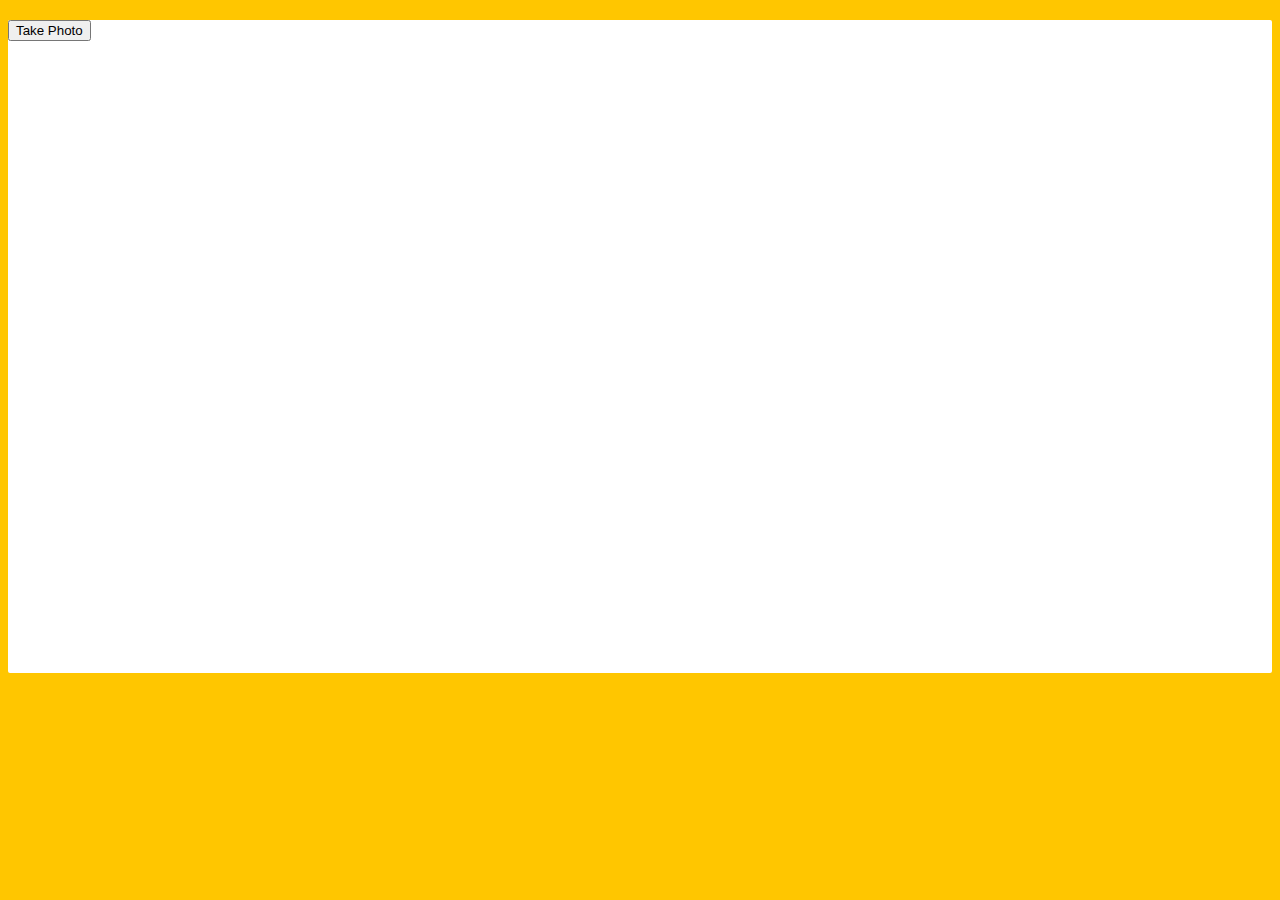
<file: Not Completed/19 - Webcam Fun/index.html>
<!DOCTYPE html>
<html lang="en">
<head>
  <meta charset="UTF-8">
  <title>Get User Media Code Along!</title>
  <link rel="stylesheet" href="style.css">
  <link rel="icon" href="https://fav.farm/🔥" />
</head>
<body>

  <div class="photobooth">
    <div class="controls">
      <button onClick="takePhoto()">Take Photo</button>
<!--       <div class="rgb">
        <label for="rmin">Red Min:</label>
        <input type="range" min=0 max=255 name="rmin">
        <label for="rmax">Red Max:</label>
        <input type="range" min=0 max=255 name="rmax">

        <br>

        <label for="gmin">Green Min:</label>
        <input type="range" min=0 max=255 name="gmin">
        <label for="gmax">Green Max:</label>
        <input type="range" min=0 max=255 name="gmax">

        <br>

        <label for="bmin">Blue Min:</label>
        <input type="range" min=0 max=255 name="bmin">
        <label for="bmax">Blue Max:</label>
        <input type="range" min=0 max=255 name="bmax">
      </div> -->
    </div>

    <canvas class="photo"></canvas>
    <video class="player"></video>
    <div class="strip"></div>
  </div>

  <audio class="snap" src="./snap.mp3" hidden></audio>

  <script src="scripts.js"></script>

</body>
</html>
</file>
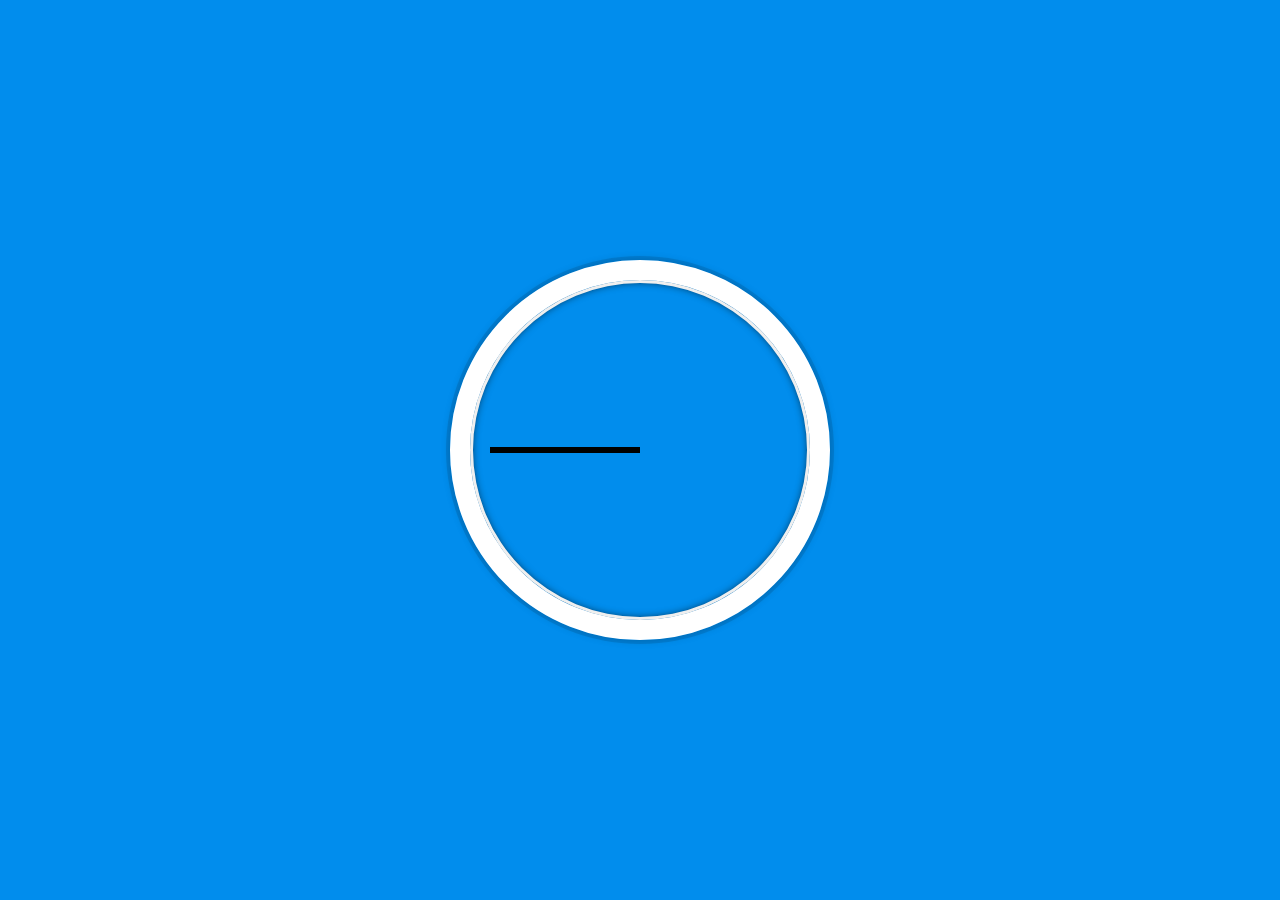
<file: 02 - JS and CSS Clock/index-START.html>
<!DOCTYPE html>
<html lang="en">
  <head>
    <meta charset="UTF-8" />
    <title>JS + CSS Clock</title>
    <link rel="icon" href="https://fav.farm/🔥" />
  </head>
  <body>
    <div class="clock">
      <div class="clock-face">
        <div class="hand hour-hand"></div>
        <div class="hand min-hand"></div>
        <div class="hand second-hand"></div>
      </div>
    </div>

    <style>
      html {
        background: #018ded url(https://unsplash.it/1500/1000?image=881&blur=5);
        background-size: cover;
        font-family: "helvetica neue";
        text-align: center;
        font-size: 10px;
      }

      body {
        margin: 0;
        font-size: 2rem;
        display: flex;
        flex: 1;
        min-height: 100vh;
        align-items: center;
      }

      .clock {
        width: 30rem;
        height: 30rem;
        border: 20px solid white;
        border-radius: 50%;
        margin: 50px auto;
        position: relative;
        padding: 2rem;
        box-shadow: 0 0 0 4px rgba(0, 0, 0, 0.1), inset 0 0 0 3px #efefef,
          inset 0 0 10px black, 0 0 10px rgba(0, 0, 0, 0.2);
      }

      .clock-face {
        position: relative;
        width: 100%;
        height: 100%;
        transform: translateY(
          -3px
        ); /* account for the height of the clock hands */
      }

      .hand {
        width: 50%;
        height: 6px;
        background: black;
        position: absolute;
        top: 50%;
        transform-origin: right;
      }
    </style>

    <script>
      const secondHand = document.querySelector(".second-hand");
      const minsHand = document.querySelector(".min-hand");
      const hourHand = document.querySelector(".hour-hand");

      function updateClock(){
        const now = new Date();
        const seconds = now.getSeconds();
        const minutes = now.getMinutes();
        const hours = now.getHours();

        const s_hand_rotation_deg = 6*seconds + 90;
        // 60 sec = 360 deg ----> 1 sec = 360/60 = 6 deg ----> s sec = 6*s deg 

        const m_hand_rotation_deg = (6*minutes) + (seconds/10) + 90;
        // just like above, m min = 6*m deg + {seconds extra (?) angle}
        // extra angle ===> 1 min = 6 deg ----> 60 sec = 6 deg movement ----> 1 sec = 1/10 deg movement -----> s sec = s/10 deg movement

        const h_hand_rotation_deg = (30*hours) + (minutes/2) + 90;
        // figure it out yourself, i aint wrtiting all that

        secondHand.style.transform = `rotate(${s_hand_rotation_deg}deg)`;
        minsHand.style.transform = `rotate(${m_hand_rotation_deg}deg)`;
        hourHand.style.transform = `rotate(${h_hand_rotation_deg}deg)`;
      }

      setInterval(updateClock, 1000);
    </script>
  </body>
</html>
</file>
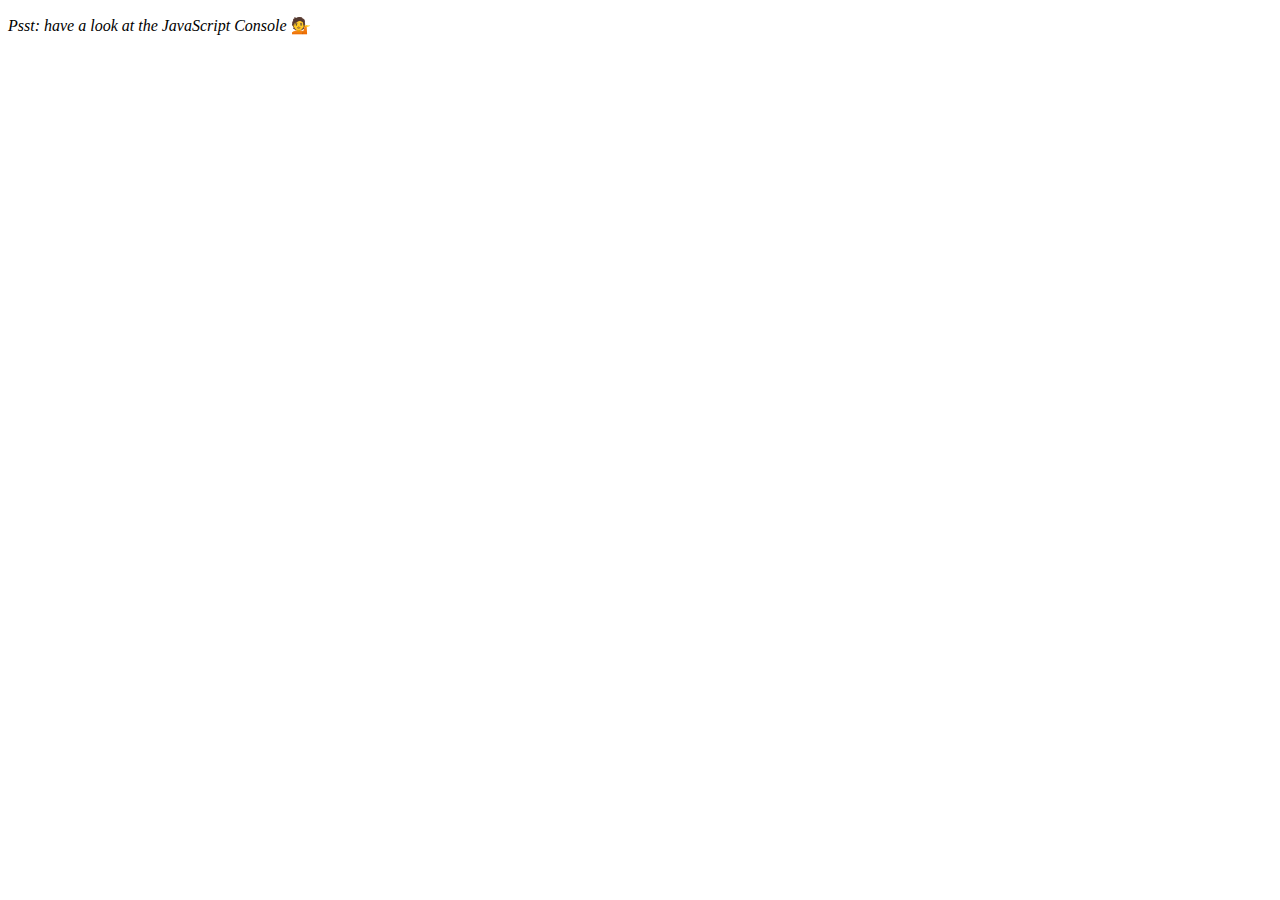
<file: 04 - Array Cardio Day 1/index-START.html>
<!DOCTYPE html>
<html lang="en">
<head>
  <meta charset="UTF-8">
  <title>Array Cardio 💪</title>
  <link rel="icon" href="https://fav.farm/🔥" />
</head>
<body>
  <p><em>Psst: have a look at the JavaScript Console</em> 💁</p>
  <script>
    // Get your shorts on - this is an array workout!
    // ## Array Cardio Day 1

    // Some data we can work with

    const inventors = [
      { first: 'Albert', last: 'Einstein', year: 1879, passed: 1955 },
      { first: 'Isaac', last: 'Newton', year: 1643, passed: 1727 },
      { first: 'Galileo', last: 'Galilei', year: 1564, passed: 1642 },
      { first: 'Marie', last: 'Curie', year: 1867, passed: 1934 },
      { first: 'Johannes', last: 'Kepler', year: 1571, passed: 1630 },
      { first: 'Nicolaus', last: 'Copernicus', year: 1473, passed: 1543 },
      { first: 'Max', last: 'Planck', year: 1858, passed: 1947 },
      { first: 'Katherine', last: 'Blodgett', year: 1898, passed: 1979 },
      { first: 'Ada', last: 'Lovelace', year: 1815, passed: 1852 },
      { first: 'Sarah E.', last: 'Goode', year: 1855, passed: 1905 },
      { first: 'Lise', last: 'Meitner', year: 1878, passed: 1968 },
      { first: 'Hanna', last: 'Hammarström', year: 1829, passed: 1909 }
    ];

    const people = [
      'Bernhard, Sandra', 'Bethea, Erin', 'Becker, Carl', 'Bentsen, Lloyd', 'Beckett, Samuel', 'Blake, William', 'Berger, Ric', 'Beddoes, Mick', 'Beethoven, Ludwig',
      'Belloc, Hilaire', 'Begin, Menachem', 'Bellow, Saul', 'Benchley, Robert', 'Blair, Robert', 'Benenson, Peter', 'Benjamin, Walter', 'Berlin, Irving',
      'Benn, Tony', 'Benson, Leana', 'Bent, Silas', 'Berle, Milton', 'Berry, Halle', 'Biko, Steve', 'Beck, Glenn', 'Bergman, Ingmar', 'Black, Elk', 'Berio, Luciano',
      'Berne, Eric', 'Berra, Yogi', 'Berry, Wendell', 'Bevan, Aneurin', 'Ben-Gurion, David', 'Bevel, Ken', 'Biden, Joseph', 'Bennington, Chester', 'Bierce, Ambrose',
      'Billings, Josh', 'Birrell, Augustine', 'Blair, Tony', 'Beecher, Henry', 'Biondo, Frank'
    ];
    
    // Array.prototype.filter()
    // 1. Filter the list of inventors for those who were born in the 1500's
    const in1500s = inventors.filter(inventor =>inventor.year >= 1500 && inventor.year<1600);
    console.log(in1500s);

    // Array.prototype.map()
    // 2. Give us an array of the inventors first and last names
    const fullNames = inventors.map(inventor => {
      const name = `${inventor.first} ${inventor.last}`;
      return name;
    })
    console.log(fullNames);
    

    // Array.prototype.sort()
    // 3. Sort the inventors by birthdate, oldest to youngest
    const orderedByBirth = inventors.sort((first, second) => first.year>second.year ? 1 : -1);
    console.table(orderedByBirth);

    // Array.prototype.reduce()
    // 4. How many years did all the inventors live all together?
    const totalAge = inventors.reduce((previousTotal, inventor)=>previousTotal+=(inventor.passed - inventor.year),0);
    console.log(`Total age is : ${totalAge}`);

    // 5. Sort the inventors by years lived
    const orderedByAge = inventors.sort((first, second) => {
      const firstAge = first.passed - first.year;
      const secondAge = second.passed - second.year;
      // return firstAge - secondAge;     //this gives us the ascending order
      return secondAge - firstAge;
    })
    console.table(orderedByAge);

    // 6. create a list of Boulevards in Paris that contain 'de' anywhere in the name
    // https://en.wikipedia.org/wiki/Category:Boulevards_in_Paris
    // const container = document.querySelector('.mw-category');
    // const links = Array.from(container.querySelectorAll('a'));
    // if(links){
    //   const de = links.map(link => link.textContent)
    //                 .filter(linkText => linkText.includes('de'));
    // console.log(de);
    // }

    // 7. sort Exercise
    // Sort the people alphabetically by last name
    const sortByLastNames = people.sort((a, b) => {
      const [aLastName, aFirsttName] = a.split(', ');
      const [bLastName, bFirstName] = b.split(', ');
      // return aLastName - bLastName;    //doesnt work because one can not subtract strings
      return aLastName > bLastName ? 1 : -1
    })
    console.log(sortByLastNames);

    // 8. Reduce Exercise
    // Sum up the instances of each of these
    const data = ['car', 'car', 'truck', 'truck', 'bike', 'walk', 'car', 'van', 'bike', 'walk', 'car', 'van', 'car', 'truck' ];
    const countVehicles = data.reduce(function(obj, item){
      if(!obj[item]){
        obj[item] = 0;
      }
      obj[item]++;
      return obj;
    }, {});
    console.log(countVehicles);

  </script>
</body>
</html>
</file>
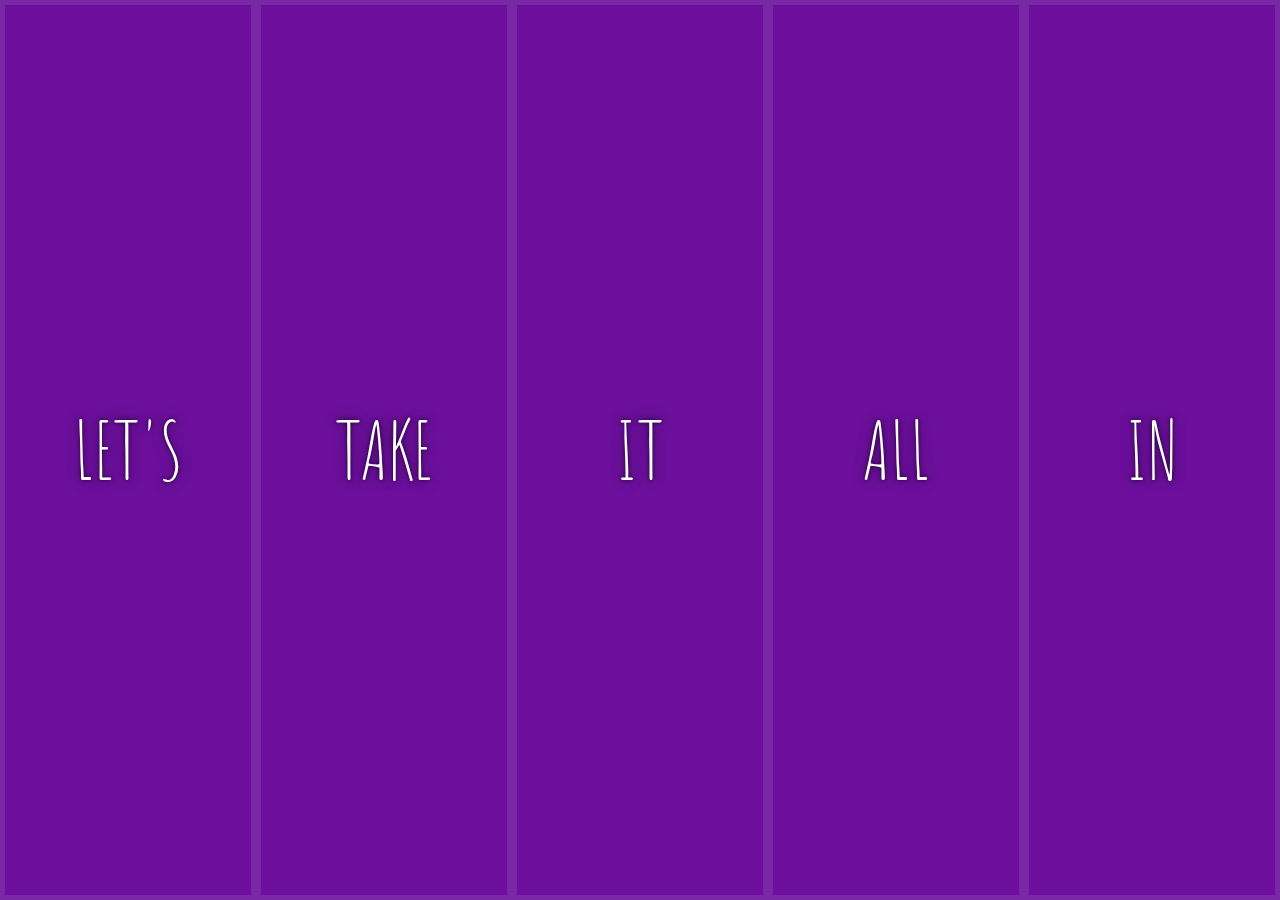
<file: 05 - Flex Panel Gallery/index-FINISHED.html>
<!DOCTYPE html>
<html lang="en">
<head>
  <meta charset="UTF-8">
  <title>Flex Panels 💪</title>
  <link href='https://fonts.googleapis.com/css?family=Amatic+SC' rel='stylesheet' type='text/css'>
  <link rel="icon" href="https://fav.farm/✅" />
</head>
<body>
  <style>
    html {
      box-sizing: border-box;
      background: #ffc600;
      font-family: 'helvetica neue';
      font-size: 20px;
      font-weight: 200;
    }

    body {
      margin: 0;
    }

    *, *:before, *:after {
      box-sizing: inherit;
    }

    .panels {
      min-height: 100vh;
      overflow: hidden;
      display: flex;
    }

    .panel {
      background: #6B0F9C;
      box-shadow: inset 0 0 0 5px rgba(255,255,255,0.1);
      color: white;
      text-align: center;
      align-items: center;
      /* Safari transitionend event.propertyName === flex */
      /* Chrome + FF transitionend event.propertyName === flex-grow */
      transition:
        font-size 0.7s cubic-bezier(0.61,-0.19, 0.7,-0.11),
        flex 0.7s cubic-bezier(0.61,-0.19, 0.7,-0.11),
        background 0.2s;
      font-size: 20px;
      background-size: cover;
      background-position: center;
      flex: 1;
      justify-content: center;
      display: flex;
      flex-direction: column;
    }

    .panel1 { background-image:url(https://images.unsplash.com/photo-1754671448143-8bd0bfb10bce?q=80&w=685&auto=format&fit=crop&ixlib=rb-4.1.0&ixid=M3wxMjA3fDB8MHxwaG90by1wYWdlfHx8fGVufDB8fHx8fA%3D%3D  ); }
    .panel2 { background-image:url(https://images.pexels.com/photos/15834372/pexels-photo-15834372.jpeg); }
    .panel3 { background-image:url(https://images.unsplash.com/photo-1465188162913-8fb5709d6d57?ixlib=rb-0.3.5&q=80&fm=jpg&crop=faces&cs=tinysrgb&w=1500&h=1500&fit=crop&s=967e8a713a4e395260793fc8c802901d); }
    .panel4 { background-image:url(https://images.pexels.com/photos/33438225/pexels-photo-33438225.jpeg); }
    .panel5 { background-image:url(https://images.pexels.com/photos/31986005/pexels-photo-31986005.jpeg); }


    /* Flex Items */
    .panel > * {
      margin: 0;
      width: 100%;
      transition: transform 0.5s;
      flex: 1 0 auto;
      display: flex;
      justify-content: center;
      align-items: center;
    }

    .panel > *:first-child { transform: translateY(-100%); }
    .panel.open-active > *:first-child { transform: translateY(0); }
    .panel > *:last-child { transform: translateY(100%); }
    .panel.open-active > *:last-child { transform: translateY(0); }

    .panel p {
      text-transform: uppercase;
      font-family: 'Amatic SC', cursive;
      text-shadow: 0 0 4px rgba(0, 0, 0, 0.72), 0 0 14px rgba(0, 0, 0, 0.45);
      font-size: 2em;
    }

    .panel p:nth-child(2) {
      font-size: 4em;
    }

    .panel.open {
      flex: 5;
      font-size: 40px;
    }

    @media only screen and (max-width: 600px) {
      .panel p {
        font-size: 1em;
      }
    }
  </style>


  <div class="panels">
    <div class="panel panel1">
      <p>Hey</p>
      <p>Let's</p>
      <p>Dance</p>
    </div>
    <div class="panel panel2">
      <p>Give</p>
      <p>Take</p>
      <p>Receive</p>
    </div>
    <div class="panel panel3">
      <p>Experience</p>
      <p>It</p>
      <p>Today</p>
    </div>
    <div class="panel panel4">
      <p>Give</p>
      <p>All</p>
      <p>You can</p>
    </div>
    <div class="panel panel5">
      <p>Life</p>
      <p>In</p>
      <p>Motion</p>
    </div>
  </div>

  <script>
    const panels = document.querySelectorAll('.panel');

    function toggleOpen() {
      console.log('Hello');
      this.classList.toggle('open');
    }

    function toggleActive(e) {
      console.log(e.propertyName);
      if (e.propertyName.includes('flex')) {
        this.classList.toggle('open-active');
      }
    }

    panels.forEach(panel => panel.addEventListener('click', toggleOpen));
    panels.forEach(panel => panel.addEventListener('transitionend', toggleActive));
  </script>

</body>
</html>
</file>
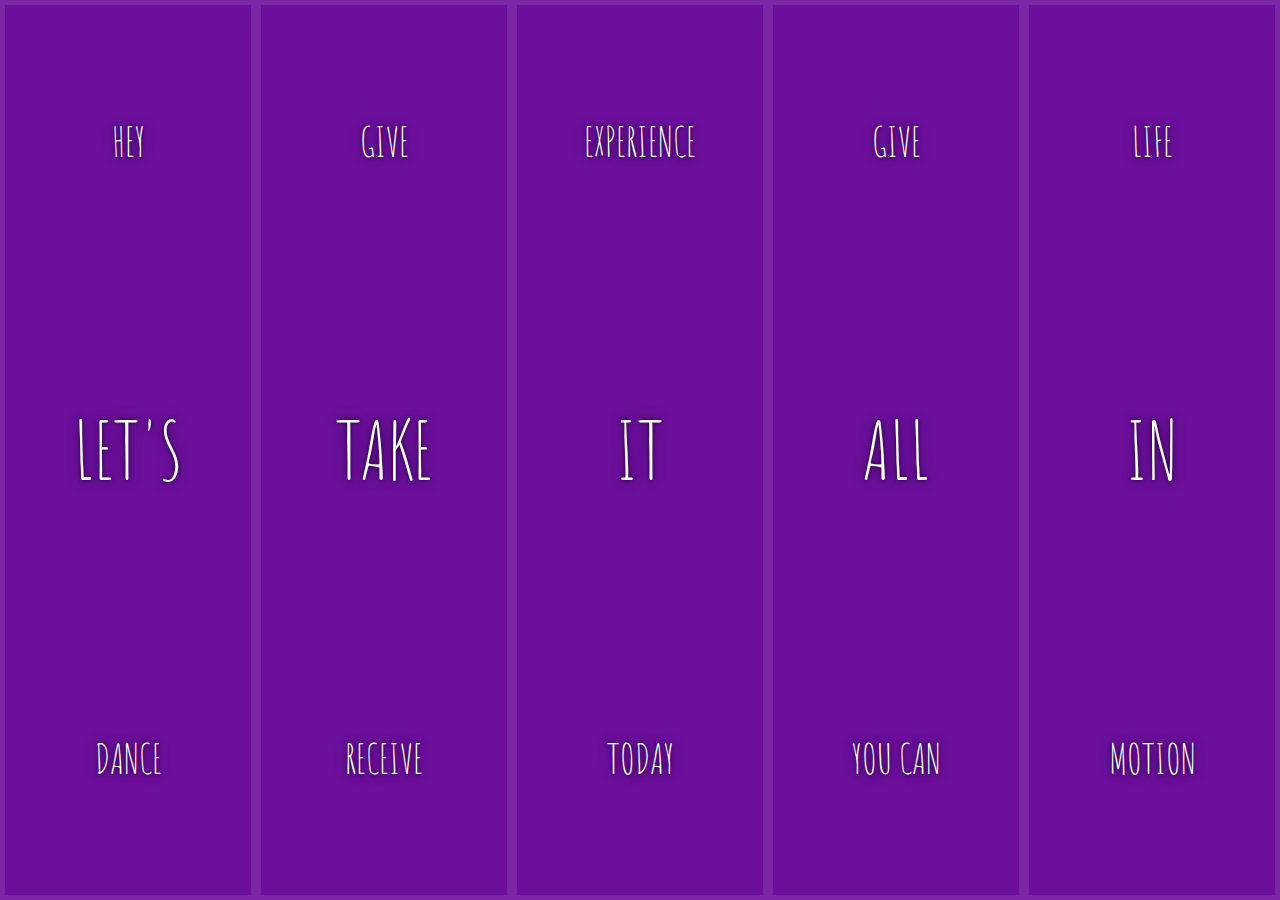
<file: 05 - Flex Panel Gallery/index-START.html>
<!DOCTYPE html>
<html lang="en">
<head>
  <meta charset="UTF-8">
  <title>Flex Panels 💪</title>
  <link href='https://fonts.googleapis.com/css?family=Amatic+SC' rel='stylesheet' type='text/css'>
  <link rel="icon" href="https://fav.farm/🔥" />
</head>
<body>
  <style>
    html {
      box-sizing: border-box;
      background: #ffc600;
      font-family: 'helvetica neue';
      font-size: 20px;
      font-weight: 200;
    }

    body {
      margin: 0;
    }

    *, *:before, *:after {
      box-sizing: inherit;
    }

    .panels {
      min-height: 100vh;
      overflow: hidden;
      display: flex;
    }
    
    .panel {
      flex: 1;
      background: #6B0F9C;
      box-shadow: inset 0 0 0 5px rgba(255,255,255,0.1);
      color: white;
      text-align: center;
      align-items: center;
      /* Safari transitionend event.propertyName === flex */
      /* Chrome + FF transitionend event.propertyName === flex-grow */
      transition:
        font-size 0.7s cubic-bezier(0.61,-0.19, 0.7,-0.11),
        flex 0.7s cubic-bezier(0.61,-0.19, 0.7,-0.11),
        background 0.2s;
      font-size: 20px;
      background-size: cover;
      background-position: center;

      display: flex;
      flex-direction: column;
      justify-content: space-around;
    }

    .panel1 { background-image:url(https://images.unsplash.com/photo-1754671448143-8bd0bfb10bce?q=80&w=685&auto=format&fit=crop&ixlib=rb-4.1.0&ixid=M3wxMjA3fDB8MHxwaG90by1wYWdlfHx8fGVufDB8fHx8fA%3D%3D  ); }
    .panel2 { background-image:url(https://images.pexels.com/photos/15834372/pexels-photo-15834372.jpeg); }
    .panel3 { background-image:url(https://images.unsplash.com/photo-1465188162913-8fb5709d6d57?ixlib=rb-0.3.5&q=80&fm=jpg&crop=faces&cs=tinysrgb&w=1500&h=1500&fit=crop&s=967e8a713a4e395260793fc8c802901d); }
    .panel4 { background-image:url(https://images.pexels.com/photos/33438225/pexels-photo-33438225.jpeg); }
    .panel5 { background-image:url(https://images.pexels.com/photos/31986005/pexels-photo-31986005.jpeg); }

    /* Flex Children */
    .panel > * {
      margin: 0;
      width: 100%;
      transition: transform 0.5s;
    }

    .panel p {
      text-transform: uppercase;
      font-family: 'Amatic SC', cursive;
      text-shadow: 0 0 4px rgba(0, 0, 0, 0.72), 0 0 14px rgba(0, 0, 0, 0.45);
      font-size: 2em;
    }

    .panel p:nth-child(2) {
      font-size: 4em;
    }

    .panel.open {
      flex: 5;
      font-size: 40px;
    }

  </style>


  <div class="panels">
    <div class="panel panel1">
      <p>Hey</p>
      <p>Let's</p>
      <p>Dance</p>
    </div>
    <div class="panel panel2">
      <p>Give</p>
      <p>Take</p>
      <p>Receive</p>
    </div>
    <div class="panel panel3">
      <p>Experience</p>
      <p>It</p>
      <p>Today</p>
    </div>
    <div class="panel panel4">
      <p>Give</p>
      <p>All</p>
      <p>You can</p>
    </div>
    <div class="panel panel5">
      <p>Life</p>
      <p>In</p>
      <p>Motion</p>
    </div>
  </div>

  <script>
    document.querySelectorAll(".panel").forEach(panel => panel.addEventListener('click', toggleOpen));

    function toggleOpen(){
      console.log("open");
      this.classList.toggle("open");
    }

  </script>



</body>
</html>
</file>
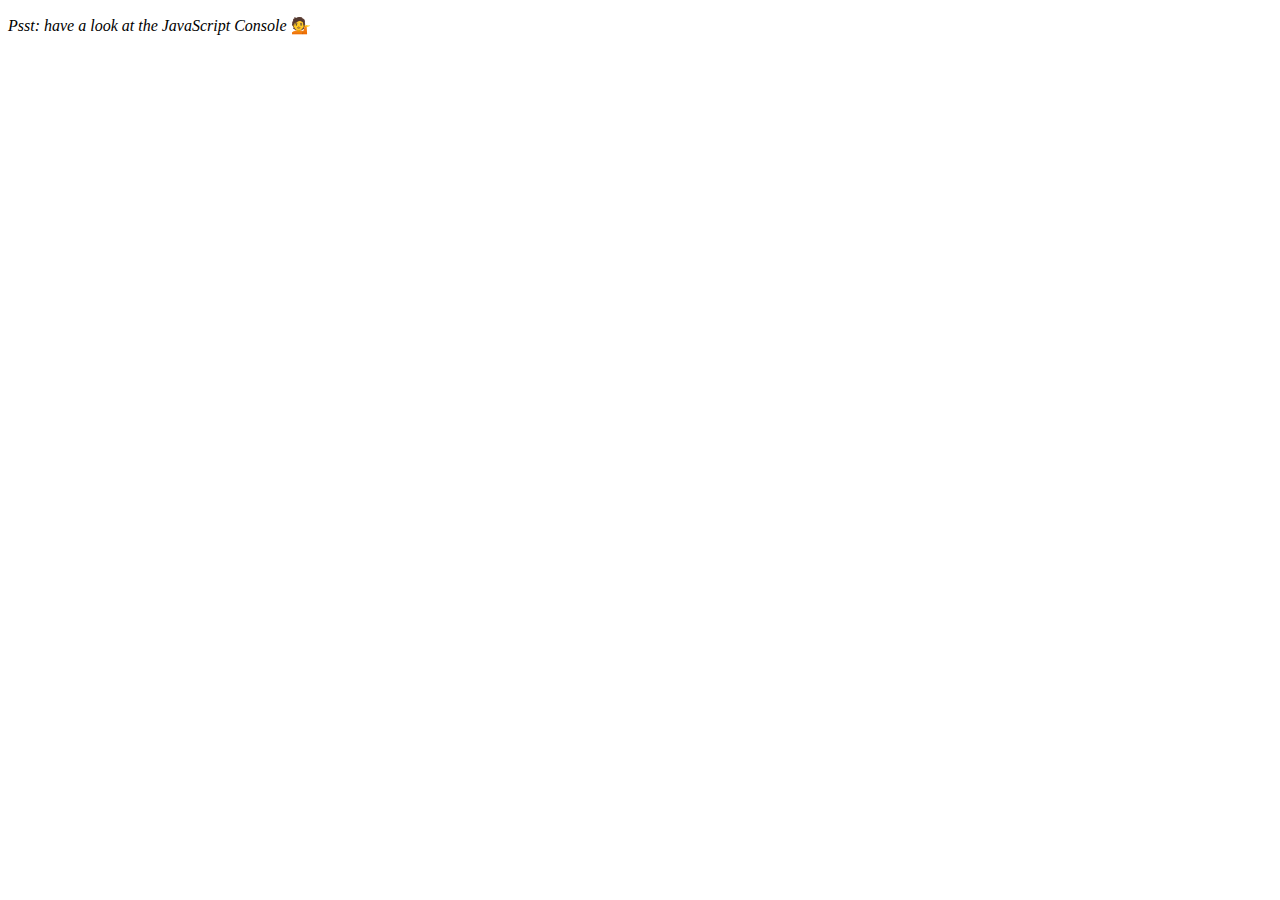
<file: 07 - Array Cardio Day 2/index-START.html>
<!DOCTYPE html>
<html lang="en">
<head>
  <meta charset="UTF-8">
  <title>Array Cardio 💪💪</title>
  <link rel="icon" href="https://fav.farm/🔥" />
</head>
<body>
  <p><em>Psst: have a look at the JavaScript Console</em> 💁</p>
  <script>
    // ## Array Cardio Day 2

    const people = [
      { name: 'Wes', year: 1988 },
      { name: 'Kait', year: 1986 },
      { name: 'Irv', year: 1970 },
      { name: 'Lux', year: 2015 }
    ];

    const comments = [
      { text: 'Love this!', id: 523423 },
      { text: 'Super good', id: 823423 },
      { text: 'You are the best', id: 2039842 },
      { text: 'Ramen is my fav food ever', id: 123523 },
      { text: 'Nice Nice Nice!', id: 542328 }
    ];

    // Some and Every Checks
    // Array.prototype.some() // is at least one person 19 or older?
    const isOlder19 = people.some(person => {
      const year = (new Date()).getFullYear();
      return year-person.year>=19;
    })
    console.log(isOlder19);
    // Array.prototype.every() // is everyone 19 or older?
    const isAllOlder19 = people.every(person => {
      const year = (new Date()).getFullYear();
      return year-person.year>=19;
    })
    console.log(isAllOlder19);

    // Array.prototype.find()
    // Find is like filter, but instead returns just the one you are looking for
    // find the comment with the ID of 823423
    const index = (comments.find(comment=> comment.id === 823423))

    // Array.prototype.findIndex()
    console.log(comments.findIndex(comment => comment.id === index))

    // Find the comment with this ID
    // delete the comment with the ID of 823423
    comments.splice(index,1);

  </script>
</body>
</html>
</file>
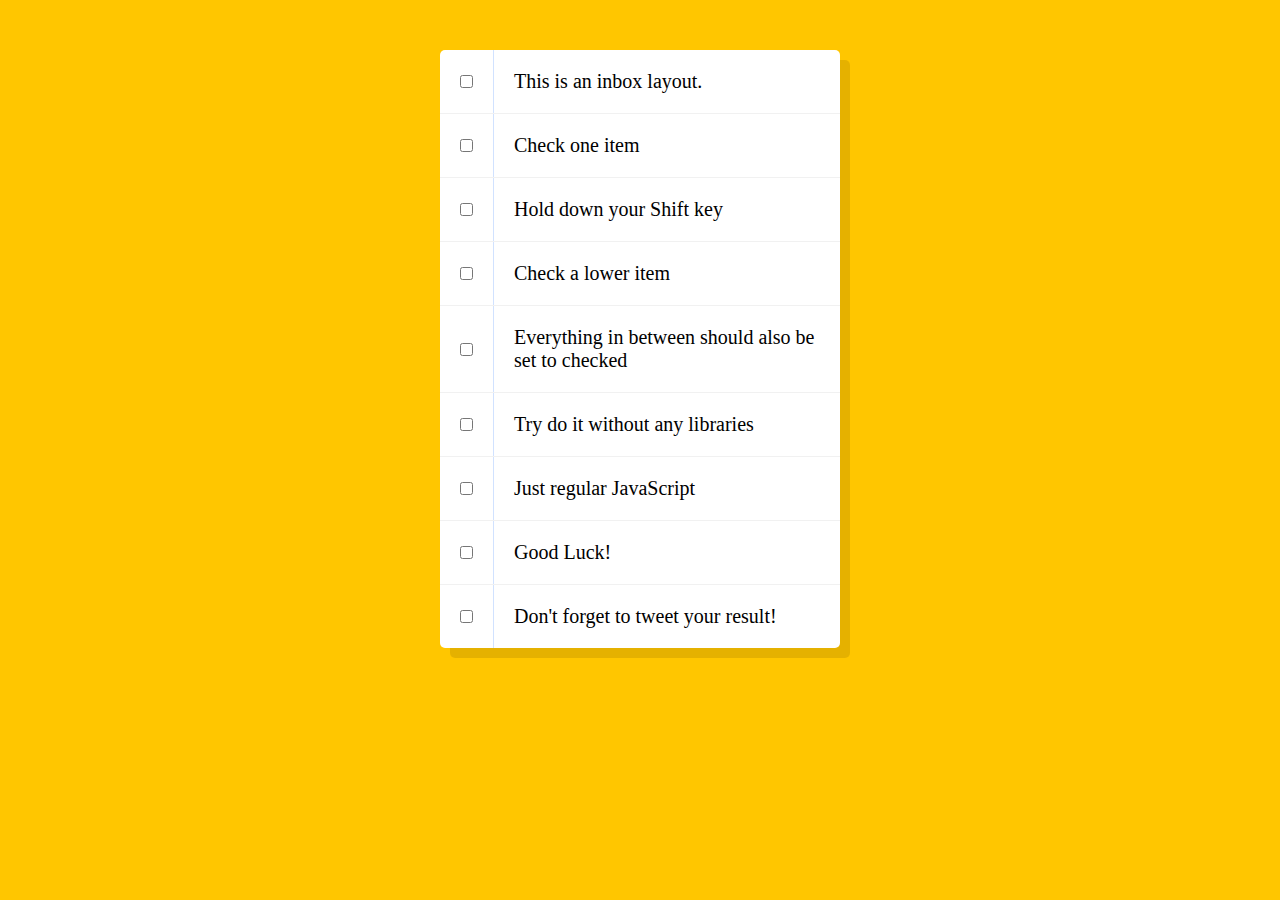
<file: 10 - Hold Shift and Check Checkboxes/index-FINISHED.html>
<!DOCTYPE html>
<html lang="en">
<head>
  <meta charset="UTF-8">
  <title>Hold Shift to Check Multiple Checkboxes</title>
  <link rel="icon" href="https://fav.farm/✅" />
</head>
<body>
  <style>

    html {
      font-family: sans-serif;
      background: #ffc600;
    }

    .inbox {
      max-width: 400px;
      margin: 50px auto;
      background: white;
      border-radius: 5px;
      box-shadow: 10px 10px 0 rgba(0,0,0,0.1);
    }

    .item {
      display: flex;
      align-items: center;
      border-bottom: 1px solid #F1F1F1;
    }

    .item:last-child {
      border-bottom: 0;
    }


    input:checked + p {
      background: #F9F9F9;
      text-decoration: line-through;
    }

    input[type="checkbox"] {
      margin: 20px;
    }

    p {
      margin: 0;
      padding: 20px;
      transition: background 0.2s;
      flex: 1;
      font-family: 'helvetica neue';
      font-size: 20px;
      font-weight: 200;
      border-left: 1px solid #D1E2FF;
    }
  </style>
   <!--
   The following is a common layout you would see in an email client.

   When a user clicks a checkbox, holds Shift, and then clicks another checkbox a few rows down, all the checkboxes in-between those two checkboxes should be checked.

  -->
  <div class="inbox">
    <div class="item">
      <input type="checkbox">
      <p>This is an inbox layout.</p>
    </div>
    <div class="item">
      <input type="checkbox">
      <p>Check one item</p>
    </div>
    <div class="item">
      <input type="checkbox">
      <p>Hold down your Shift key</p>
    </div>
    <div class="item">
      <input type="checkbox">
      <p>Check a lower item</p>
    </div>
    <div class="item">
      <input type="checkbox">
      <p>Everything in between should also be set to checked</p>
    </div>
    <div class="item">
      <input type="checkbox">
      <p>Try do it without any libraries</p>
    </div>
    <div class="item">
      <input type="checkbox">
      <p>Just regular JavaScript</p>
    </div>
    <div class="item">
      <input type="checkbox">
      <p>Good Luck!</p>
    </div>
    <div class="item">
      <input type="checkbox">
      <p>Don't forget to tweet your result!</p>
    </div>
  </div>

<script>
const checkboxes = document.querySelectorAll('.inbox input[type="checkbox"]');

let lastChecked;

function handleCheck(e) {
  // Check if they had the shift key down
  // AND check that they are checking it
  let inBetween = false;
  if (e.shiftKey && this.checked) {
    // go ahead and do what we please
    // loop over every single checkbox
    checkboxes.forEach(checkbox => {
      console.log(checkbox);
      if (checkbox === this || checkbox === lastChecked) {
        inBetween = !inBetween;
        console.log('Starting to check them in between!');
      }

      if (inBetween) {
        checkbox.checked = true;
      }
    });
  }

  lastChecked = this;
}

checkboxes.forEach(checkbox => checkbox.addEventListener('click', handleCheck));
</script>
</body>
</html>
</file>
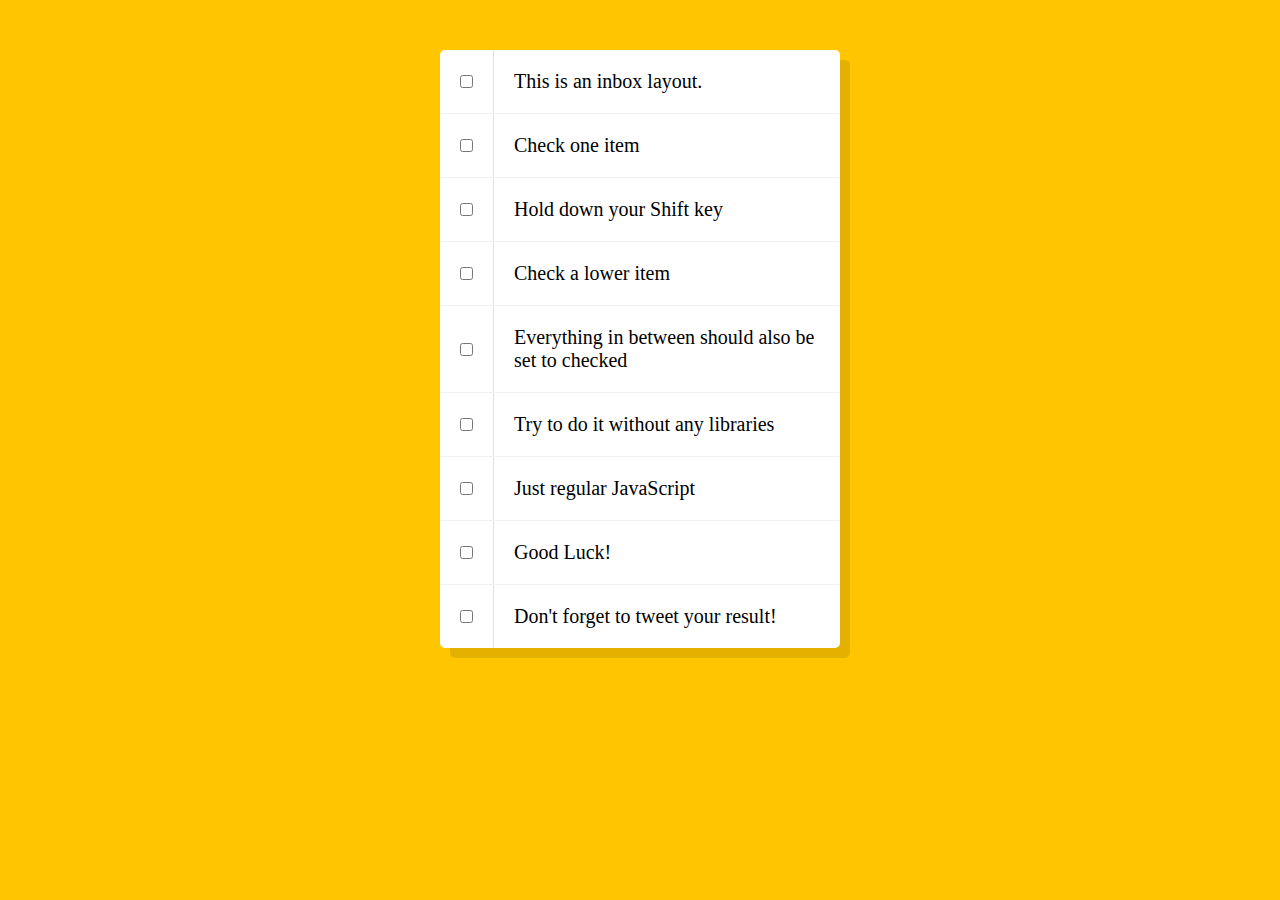
<file: 10 - Hold Shift and Check Checkboxes/index-START.html>
<!DOCTYPE html>
<html lang="en">
<head>
  <meta charset="UTF-8">
  <title>Hold Shift to Check Multiple Checkboxes</title>
  <link rel="icon" href="https://fav.farm/🔥" />
</head>
<body>
  <style>

    html {
      font-family: sans-serif;
      background: #ffc600;
    }

    .inbox {
      max-width: 400px;
      margin: 50px auto;
      background: white;
      border-radius: 5px;
      box-shadow: 10px 10px 0 rgba(0,0,0,0.1);
    }

    .item {
      display: flex;
      align-items: center;
      border-bottom: 1px solid #F1F1F1;
    }

    .item:last-child {
      border-bottom: 0;
    }

    input:checked + p {
      background: #F9F9F9;
      text-decoration: line-through;
    }

    input[type="checkbox"] {
      margin: 20px;
    }

    p {
      margin: 0;
      padding: 20px;
      transition: background 0.2s;
      flex: 1;
      font-family:'helvetica neue';
      font-size: 20px;
      font-weight: 200;
      border-left: 1px solid #D1E2FF;
    }
  </style>
   <!--
   The following is a common layout you would see in an email client.

   When a user clicks a checkbox, holds Shift, and then clicks another checkbox a few rows down, all the checkboxes inbetween those two checkboxes should be checked.

  -->
  <div class="inbox">
    <div class="item">
      <input type="checkbox">
      <p>This is an inbox layout.</p>
    </div>
    <div class="item">
      <input type="checkbox">
      <p>Check one item</p>
    </div>
    <div class="item">
      <input type="checkbox">
      <p>Hold down your Shift key</p>
    </div>
    <div class="item">
      <input type="checkbox">
      <p>Check a lower item</p>
    </div>
    <div class="item">
      <input type="checkbox">
      <p>Everything in between should also be set to checked</p>
    </div>
    <div class="item">
      <input type="checkbox">
      <p>Try to do it without any libraries</p>
    </div>
    <div class="item">
      <input type="checkbox">
      <p>Just regular JavaScript</p>
    </div>
    <div class="item">
      <input type="checkbox">
      <p>Good Luck!</p>
    </div>
    <div class="item">
      <input type="checkbox">
      <p>Don't forget to tweet your result!</p>
    </div>
  </div>

<script>
  const checkBoxes= Array.from(document.querySelectorAll("input[type = 'checkbox']"));

  let lastChecked = null;

  function handleCheck(e){
    if(e.shiftKey && this.checked && lastChecked){
      console.log("here");
      const startInputCheck = checkBoxes.indexOf(lastChecked);
      const endInputCheck = checkBoxes.indexOf(this);

      for(let i = Math.min(startInputCheck,endInputCheck); i<= Math.max(startInputCheck,endInputCheck); i++)
        checkBoxes[i].checked = true;
      
    }
    lastChecked = this;
  }
  
  checkBoxes.forEach(checkBox => checkBox.addEventListener('click',handleCheck));
</script>
</body>
</html>
</file>
<file: Not Completed/19 - Webcam Fun/style.css>
html {
  box-sizing: border-box;
}

*, *:before, *:after {
  box-sizing: inherit;
}

html {
  font-size: 10px;
  background: #ffc600;
}

.photobooth {
  background: white;
  max-width: 150rem;
  margin: 2rem auto;
  border-radius: 2px;
}

/*clearfix*/
.photobooth:after {
  content: '';
  display: block;
  clear: both;
}

.photo {
  width: 100%;
  float: left;
}

.player {
  position: absolute;
  top: 20px;
  right: 20px;
  width:200px;
}

/*
  Strip!
*/

.strip {
  padding: 2rem;
}

.strip img {
  width: 100px;
  overflow-x: scroll;
  padding: 0.8rem 0.8rem 2.5rem 0.8rem;
  box-shadow: 0 0 3px rgba(0,0,0,0.2);
  background: white;
}

.strip a:nth-child(5n+1) img { transform: rotate(10deg); }
.strip a:nth-child(5n+2) img { transform: rotate(-2deg); }
.strip a:nth-child(5n+3) img { transform: rotate(8deg); }
.strip a:nth-child(5n+4) img { transform: rotate(-11deg); }
.strip a:nth-child(5n+5) img { transform: rotate(12deg); }
</file>
